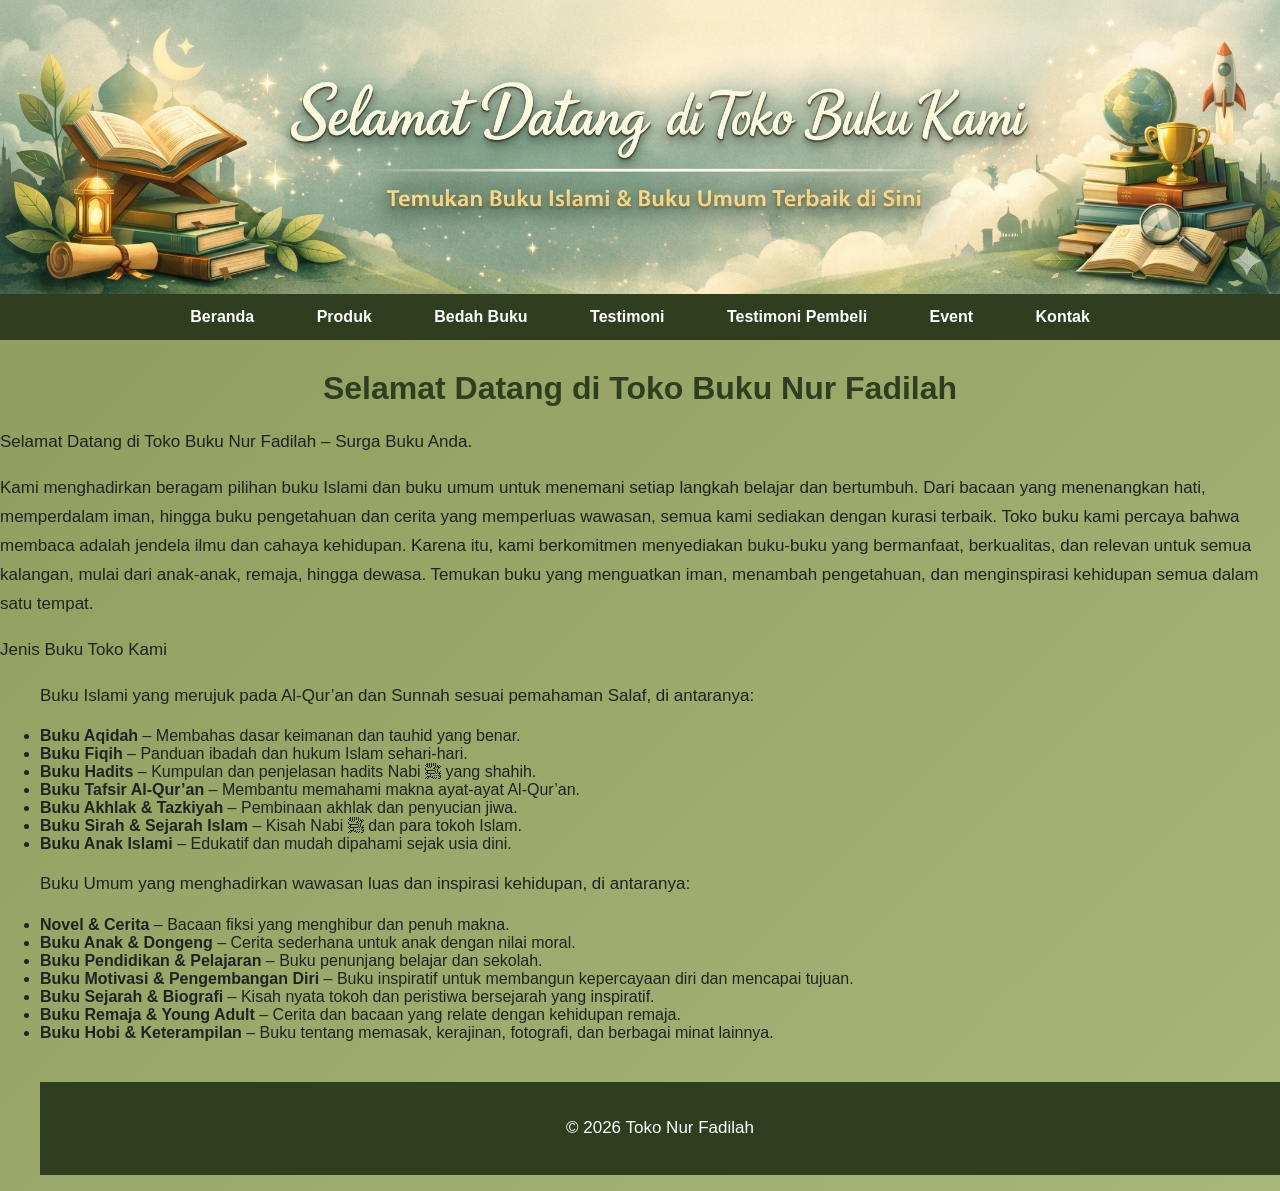
<file: index.html>
<!DOCTYPE html>
<html lang="id">
<head>
    <meta charset="UTF-8">
    <meta name="viewport" content="width=device-width, initial-scale=1.0">
    <title>Profil Usaha Buku</title>
    <link rel="stylesheet" href="style.css" />
</head>
<body>

<header>
        <img src="Gemini_Generated_Image_g6euj7g6euj7g6eu.png"  width="1312" height="300">
        
  <nav> <a href="index.html">Beranda</a>
    <a href="produk.html">Produk</a>
    <a href="bedah-buku.html">Bedah Buku</a>
    <a href="testimoni.html">Testimoni</a>
    <a href="tampil-testimoni.html">Testimoni Pembeli</a>
    <a href="event.html">Event</a>
    <a href="kontak.html">Kontak</a>
  </nav>
  </header>

  <h1> Selamat Datang di Toko Buku Nur Fadilah</h1>
  <p>Selamat Datang di Toko Buku Nur Fadilah – Surga Buku Anda.</p>
  <p>Kami menghadirkan beragam pilihan buku Islami dan buku umum untuk menemani setiap langkah belajar dan bertumbuh. Dari bacaan yang menenangkan hati, memperdalam iman, hingga buku pengetahuan dan cerita yang memperluas wawasan, semua kami sediakan dengan kurasi terbaik.
Toko buku kami percaya bahwa membaca adalah jendela ilmu dan cahaya kehidupan. Karena itu, kami berkomitmen menyediakan buku-buku yang bermanfaat, berkualitas, dan relevan untuk semua kalangan, mulai dari anak-anak, remaja, hingga dewasa.
Temukan buku yang menguatkan iman, menambah pengetahuan, dan menginspirasi kehidupan semua dalam satu tempat.</p>
  <p>Jenis Buku Toko Kami
<ul>
<p>Buku Islami yang merujuk pada Al-Qur’an dan Sunnah sesuai pemahaman Salaf, di antaranya:

<li><strong>Buku Aqidah</strong> – Membahas dasar keimanan dan tauhid yang benar.</li>
<li><strong>Buku Fiqih</strong> – Panduan ibadah dan hukum Islam sehari-hari.</li>
<li><strong>Buku Hadits</strong> – Kumpulan dan penjelasan hadits Nabi ﷺ yang shahih.</li>
<li><strong>Buku Tafsir Al-Qur’an</strong> – Membantu memahami makna ayat-ayat Al-Qur’an.</li>
<li><strong>Buku Akhlak & Tazkiyah</strong> – Pembinaan akhlak dan penyucian jiwa.</li>
<li><strong>Buku Sirah & Sejarah Islam</strong> – Kisah Nabi ﷺ dan para tokoh Islam.</li>
<li><strong>Buku Anak Islami</strong> – Edukatif dan mudah dipahami sejak usia dini.</p>

  <p>Buku Umum yang menghadirkan wawasan luas dan inspirasi kehidupan, di antaranya:

<li><strong>Novel & Cerita</strong> – Bacaan fiksi yang menghibur dan penuh makna.</li>
<li><strong>Buku Anak & Dongeng</strong> – Cerita sederhana untuk anak dengan nilai moral.</li>
<li><strong>Buku Pendidikan & Pelajaran</strong> – Buku penunjang belajar dan sekolah.</li>
<li><strong>Buku Motivasi & Pengembangan Diri</strong> – Buku inspiratif untuk membangun kepercayaan diri dan mencapai tujuan.</li>
<li><strong>Buku Sejarah & Biografi</strong> – Kisah nyata tokoh dan peristiwa bersejarah yang inspiratif.</li>
<li><strong>Buku Remaja & Young Adult</strong> – Cerita dan bacaan yang relate dengan kehidupan remaja.</li>
<li><strong>Buku Hobi & Keterampilan</strong> – Buku tentang memasak, kerajinan, fotografi, dan berbagai minat lainnya.</p>
  <footer>
<p>© 2026 Toko Nur Fadilah </p>
</footer>

 
  </body>
  </html>


</nav>
</file>
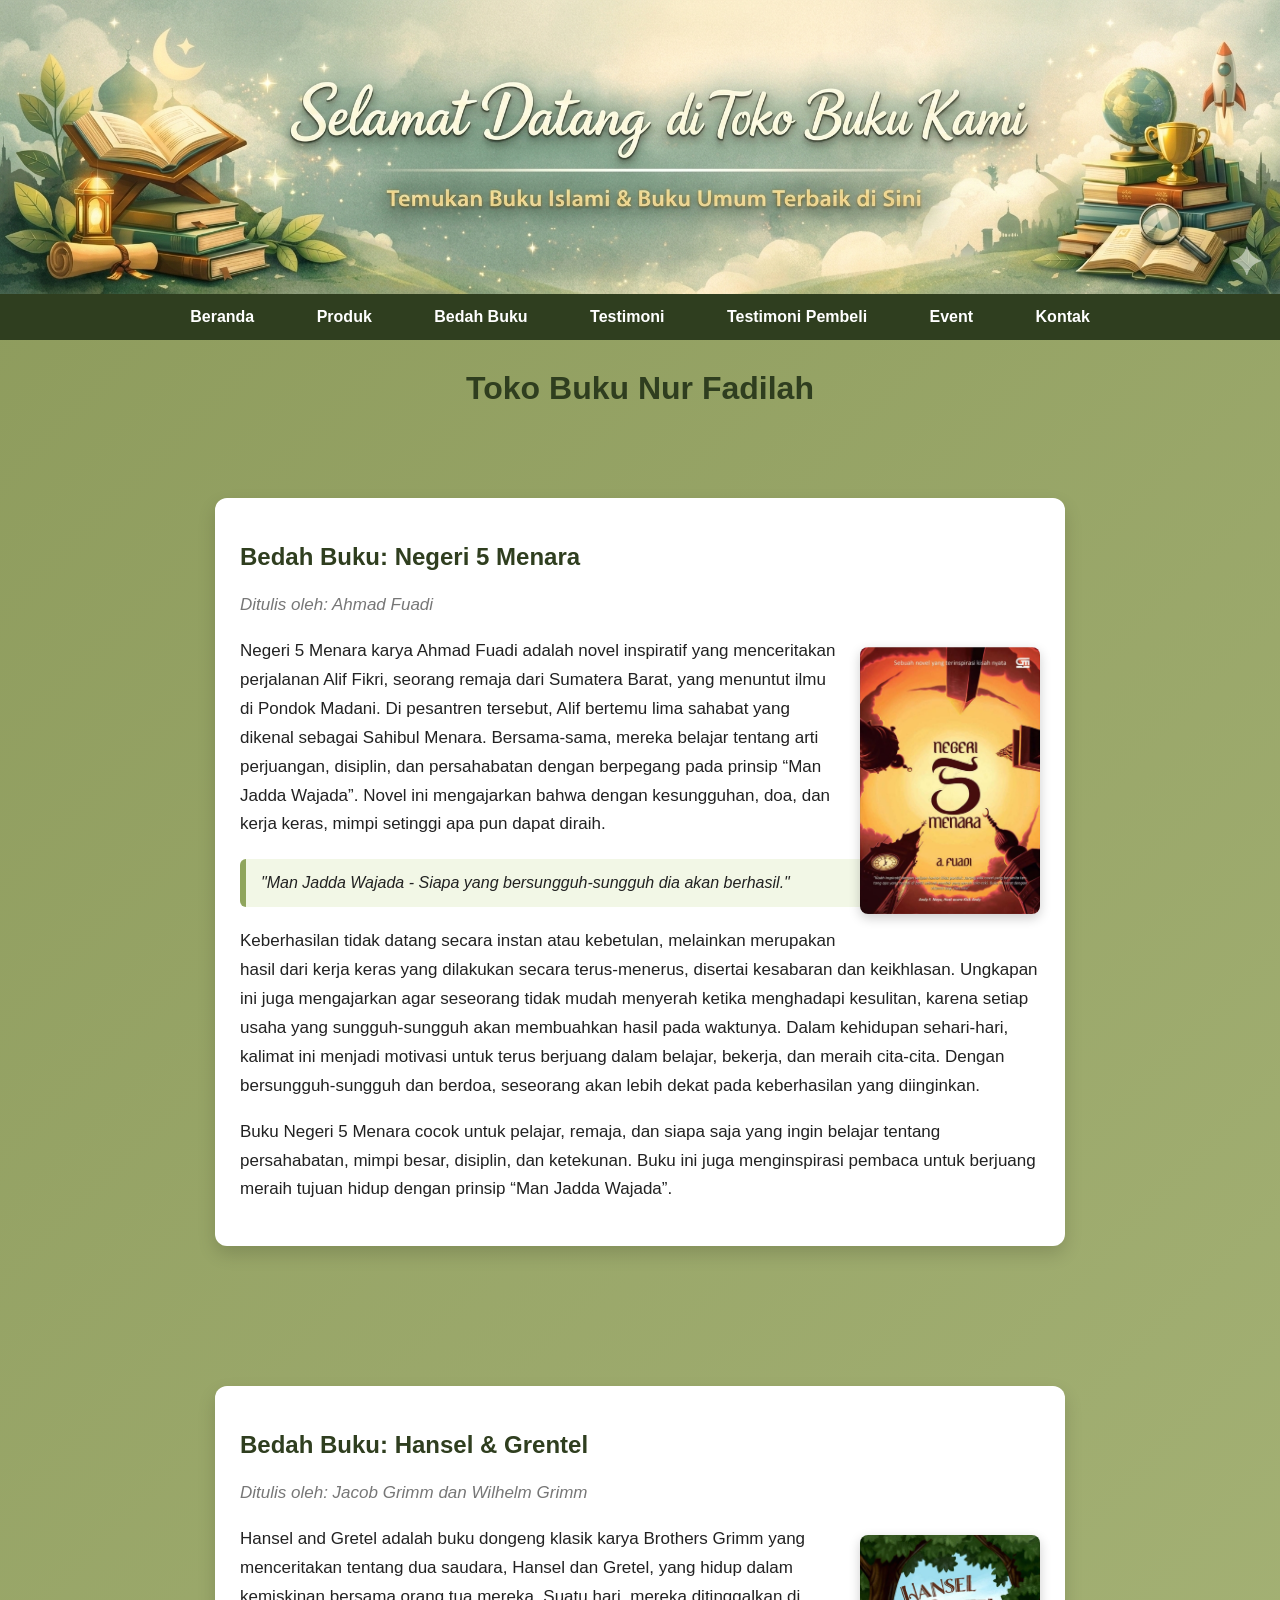
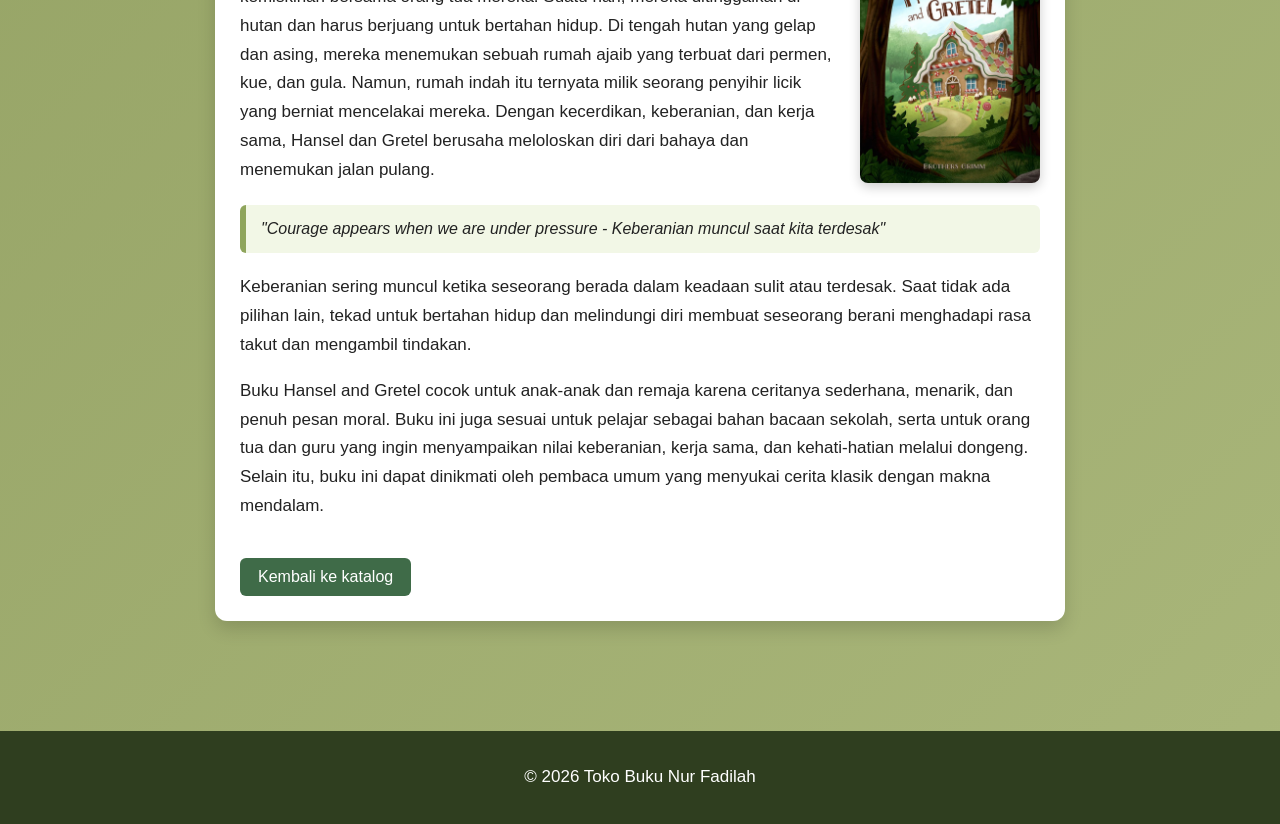
<file: bedah-buku.html>
<!DOCTYPE html>
<html lang="id">
<head>
    <meta charset="UTF-8">
    <meta name="viewport" content="width=device-width, initial-scale=1.0">
    <title>Profil Usaha Buku</title>
    <link rel="stylesheet" href="style.css" />
</head>
<body>
    
<header>
        <img src="Gemini_Generated_Image_g6euj7g6euj7g6eu.png" alt="header" width="1312" height="300">
        
  <nav> <a href="index.html">Beranda</a>
    <a href="produk.html">Produk</a>
    <a href="bedah-buku.html">Bedah Buku</a>
    <a href="testimoni.html">Testimoni</a>
    <a href="tampil-testimoni.html">Testimoni Pembeli</a>
    <a href="event.html">Event</a>
    <a href="kontak.html">Kontak</a>
  </nav>
  </header>
<h1>Toko Buku Nur Fadilah</h1>
<section class="daftar-produk">
<main class="artikel">
<h2>Bedah Buku: Negeri 5 Menara</h2>
<p class="penulis">Ditulis oleh: Ahmad Fuadi</p>  

<img src="buku negeri 5 menara.jpg" alt="Smapul Negeri 5 Menara" class="sampul">

<p>
    Negeri 5 Menara karya Ahmad Fuadi adalah novel inspiratif yang menceritakan perjalanan Alif Fikri, seorang remaja dari Sumatera Barat, yang menuntut ilmu di Pondok Madani. Di pesantren tersebut, Alif bertemu lima sahabat yang dikenal sebagai Sahibul Menara. Bersama-sama, mereka belajar tentang arti perjuangan, disiplin, dan persahabatan dengan berpegang pada prinsip “Man Jadda Wajada”. Novel ini mengajarkan bahwa dengan kesungguhan, doa, dan kerja keras, mimpi setinggi apa pun dapat diraih.
</p>

<blockquote>
    "Man Jadda Wajada - Siapa yang bersungguh-sungguh dia akan berhasil."
</blockquote>

<p>
    Keberhasilan tidak datang secara instan atau kebetulan, melainkan merupakan hasil dari kerja keras yang dilakukan secara terus-menerus, disertai kesabaran dan keikhlasan. Ungkapan ini juga mengajarkan agar seseorang tidak mudah menyerah ketika menghadapi kesulitan, karena setiap usaha yang sungguh-sungguh akan membuahkan hasil pada waktunya.

Dalam kehidupan sehari-hari, kalimat ini menjadi motivasi untuk terus berjuang dalam belajar, bekerja, dan meraih cita-cita. Dengan bersungguh-sungguh dan berdoa, seseorang akan lebih dekat pada keberhasilan yang diinginkan.
</p>

<p>
    Buku Negeri 5 Menara cocok untuk pelajar, remaja, dan siapa saja yang ingin belajar tentang persahabatan, mimpi besar, disiplin, dan ketekunan. Buku ini juga menginspirasi pembaca untuk berjuang meraih tujuan hidup dengan prinsip “Man Jadda Wajada”.
</p>
</main>
</section>
<section class="daftar-produk">
<main class="artikel">
<h2>Bedah Buku: Hansel & Grentel</h2>
<p class="penulis">Ditulis oleh: Jacob Grimm dan Wilhelm Grimm</p>  

<img src="Digital illustration_ children’s book cover.jpg" alt="Smapul Digital illustration_ children’s book cover" class="sampul">

<p>
    Hansel and Gretel adalah buku dongeng klasik karya Brothers Grimm yang menceritakan tentang dua saudara, Hansel dan Gretel, yang hidup dalam kemiskinan bersama orang tua mereka. Suatu hari, mereka ditinggalkan di hutan dan harus berjuang untuk bertahan hidup.
Di tengah hutan yang gelap dan asing, mereka menemukan sebuah rumah ajaib yang terbuat dari permen, kue, dan gula. Namun, rumah indah itu ternyata milik seorang penyihir licik yang berniat mencelakai mereka. Dengan kecerdikan, keberanian, dan kerja sama, Hansel dan Gretel berusaha meloloskan diri dari bahaya dan menemukan jalan pulang.
</p>

<blockquote>
    "Courage appears when we are under pressure - Keberanian muncul saat kita terdesak"
</blockquote>

<p>
   Keberanian sering muncul ketika seseorang berada dalam keadaan sulit atau terdesak. Saat tidak ada pilihan lain, tekad untuk bertahan hidup dan melindungi diri membuat seseorang berani menghadapi rasa takut dan mengambil tindakan.
</p>

<p>
    Buku Hansel and Gretel cocok untuk anak-anak dan remaja karena ceritanya sederhana, menarik, dan penuh pesan moral. Buku ini juga sesuai untuk pelajar sebagai bahan bacaan sekolah, serta untuk orang tua dan guru yang ingin menyampaikan nilai keberanian, kerja sama, dan kehati-hatian melalui dongeng. Selain itu, buku ini dapat dinikmati oleh pembaca umum yang menyukai cerita klasik dengan makna mendalam.
</p>
<a href="produk.html" class="btn-kembali"> Kembali ke katalog</a>
</main>
</section>
<footer>
    <p>&copy; 2026 Toko Buku Nur Fadilah</p>
</footer>
</body>
</html>
</file>
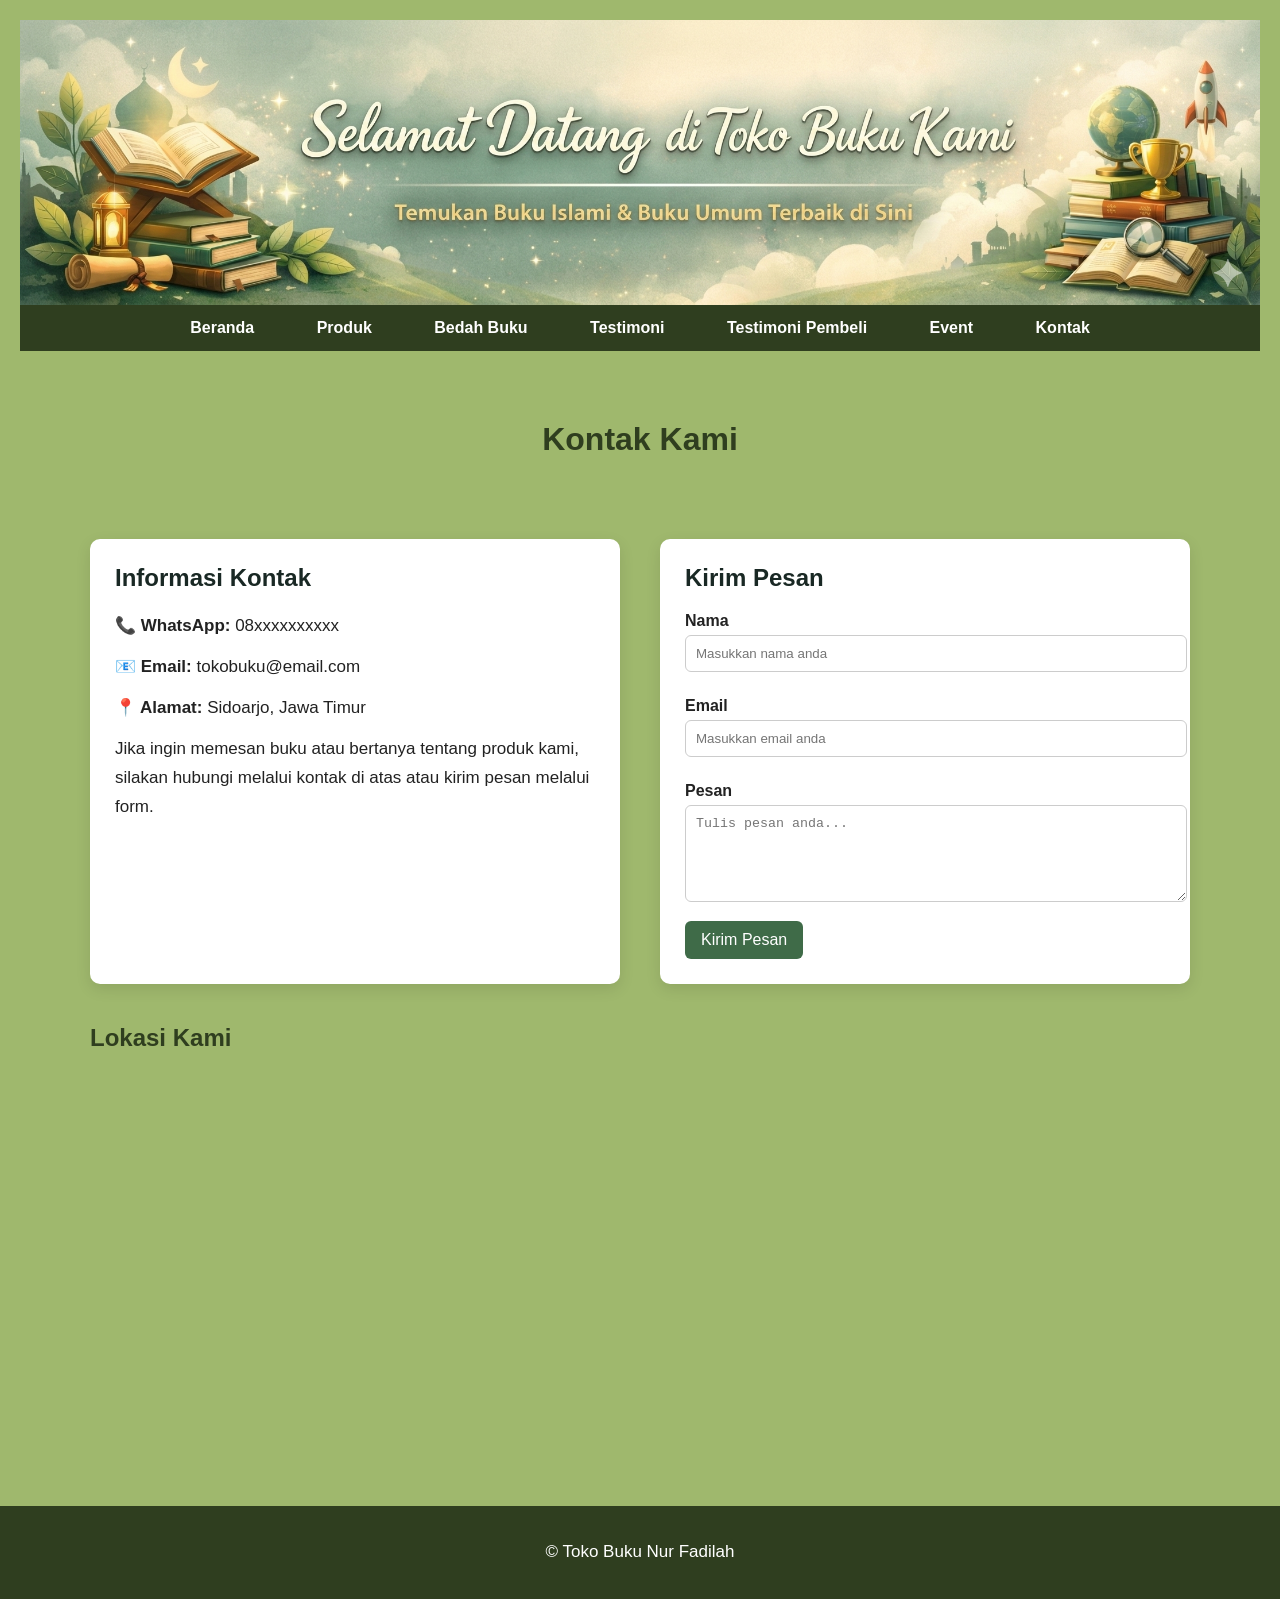
<file: kontak.html>
<!DOCTYPE html>
<html lang="id">
<head>
    <meta charset="UTF-8">
    <meta name="viewport" content="width=device-width, initial-scale=1.0">
    <title>Profil Usaha Buku</title>
    <link rel="stylesheet" href="style.css" />
</head>
<body>

<header>
        <img src="Gemini_Generated_Image_g6euj7g6euj7g6eu.png" alt="header" width="1312" height="300">
        
  <nav> <a href="index.html">Beranda</a>
    <a href="produk.html">Produk</a>
    <a href="bedah-buku.html">Bedah Buku</a>
    <a href="testimoni.html">Testimoni</a>
    <a href="tampil-testimoni.html">Testimoni Pembeli</a>
    <a href="event.html">Event</a>
    <a href="kontak.html">Kontak</a>
  </nav>
  </header>
  

<link rel="stylesheet" href="style.css">

<style>
body{
    font-family: Arial, sans-serif;
    margin:0;
    background:#9fb86d;
}

header{
    background:#9fb86d;
    color:rgb(59, 86, 69);
    padding:20px;
    text-align:center;
}

nav a{
    color:white;
    text-decoration:none;
    margin:0 15px;
    font-weight:bold;
}

nav a:hover{
    text-decoration:underline;
}

.container{
    width:90%;
    max-width:1100px;
    margin:auto;
    padding:40px 0;
}

.contact-grid{
    display:grid;
    grid-template-columns:1fr 1fr;
    gap:40px;
}

.card{
    background:white;
    padding:25px;
    border-radius:10px;
    box-shadow:0 5px 15px rgba(0,0,0,0.1);
}

.card h2{
    margin-top:0;
    color:#192824;
}

.contact-info p{
    margin:12px 0;
}

.contact-info span{
    font-weight:bold;
}

form input, form textarea{
    width:100%;
    padding:10px;
    margin-top:5px;
    margin-bottom:15px;
    border:1px solid #ccc;
    border-radius:6px;
}

button{
    background:#27ae60;
    color:white;
    border:none;
    padding:12px 20px;
    border-radius:6px;
    cursor:pointer;
    font-size:16px;
}

button:hover{
    background:#219150;
}

.map{
    margin-top:40px;
}

iframe{
    width:100%;
    border:none;
    border-radius:10px;
}

footer{
background:#2f3e1f;
    color:white;
    text-align:center;
    padding:15px;
    margin-top:40px;
}

@media (max-width:768px){
.contact-grid{
    grid-template-columns:1fr;
}
}
</style>
</head>

<body>

<header>
<h1>Kontak Kami</h1>

</header>

<div class="container">

<div class="contact-grid">

<div class="card contact-info">
<h2>Informasi Kontak</h2>

<p><span>📞 WhatsApp:</span> 08xxxxxxxxxx</p>
<p><span>📧 Email:</span> tokobuku@email.com</p>
<p><span>📍 Alamat:</span> Sidoarjo, Jawa Timur</p>

<p>
Jika ingin memesan buku atau bertanya tentang produk kami, silakan hubungi melalui kontak di atas atau kirim pesan melalui form.
</p>

</div>

<div class="card">
<h2>Kirim Pesan</h2>

<form>
<label>Nama</label>
<input type="text" placeholder="Masukkan nama anda" required>

<label>Email</label>
<input type="email" placeholder="Masukkan email anda" required>

<label>Pesan</label>
<textarea rows="5" placeholder="Tulis pesan anda..." required></textarea>

<button type="submit">Kirim Pesan</button>
</form>

</div>

</div>

<div class="map">
<h2>Lokasi Kami</h2>

<iframe 
src="https://www.google.com/maps?q=Sidoarjo&output=embed"
height="350">
</iframe>

</div>

</div>

</body>
</html>
<footer>
        <p> &copy; Toko Buku Nur Fadilah</p>
    </footer>
  </body>
  </html>
</file>
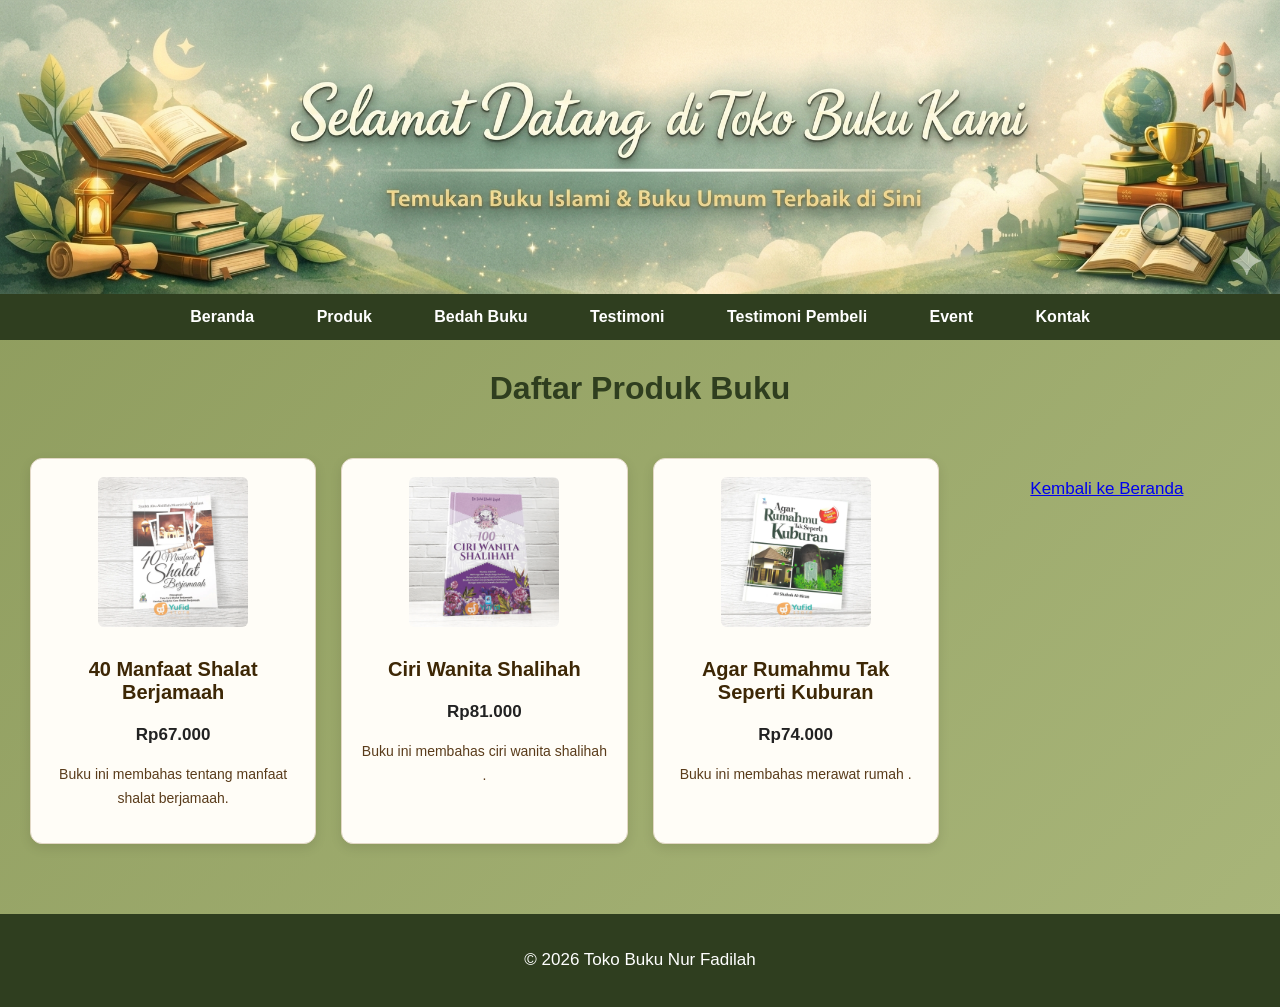
<file: produk.html>
<!DOCTYPE html>
<html lang="id">
<head>
    <meta charset="UTF-8">
    <meta name="viewport" content="width=device-width, initial-scale=1.0">
    <title>Profil Usaha Buku</title>
    <link rel="stylesheet" href="style.css" />
</head>

<body>

  <header>
        <img src="Gemini_Generated_Image_g6euj7g6euj7g6eu.png" alt="header" width="1312" height="300">
      
  <nav> <a href="index.html">Beranda</a>
    <a href="produk.html">Produk</a>
    <a href="bedah-buku.html">Bedah Buku</a>
    <a href="testimoni.html">Testimoni</a>
    <a href="tampil-testimoni.html">Testimoni Pembeli</a>
    <a href="event.html">Event</a>
    <a href="kontak.html">Kontak</a>
  </nav>
  </header>
  
<h1>Daftar Produk Buku</h1>
<section class="daftar-produk"> <!-- Produk-produk akan ditambahkan disini -->

<div class="produk">
    <img src="Manfaat Shalat Berjamaah.png" alt="Manfaat Shalat Berjamaah" />
    <h2>40 Manfaat Shalat Berjamaah</h2>
    <p class="harga">Rp67.000</p>
    <p class="deskripsi">Buku ini membahas tentang manfaat shalat berjamaah.</p>
  </div>
  <div class="produk">
    <img src="Ciri Wanita Shalihah.png" alt="Ciri Wanita Shalihah" />
    <h2>Ciri Wanita Shalihah</h2>
    <p class="harga">Rp81.000</p>
    <p class="deskripsi">Buku ini membahas ciri wanita shalihah .</p>
    </div>
    <div class="produk">
    <img src="BukuAgarRumahmuTakSepertiKuburanPenerbitZam-ZamPublishing_1024x1024@2x.webp" alt="Agar Rumahmu Tak Seperti Kuburan" />
    <h2>Agar Rumahmu Tak Seperti Kuburan</h2>
    <p class="harga">Rp74.000</p>
    <p class="deskripsi">Buku ini membahas merawat rumah .</p>
</div>
 <p style="text-align:center;">
    <a href="index.html">Kembali ke Beranda</a></p>
  </section>
  <footer>
    <p>&copy; 2026 Toko Buku Nur Fadilah</p>

</footer>
</file>
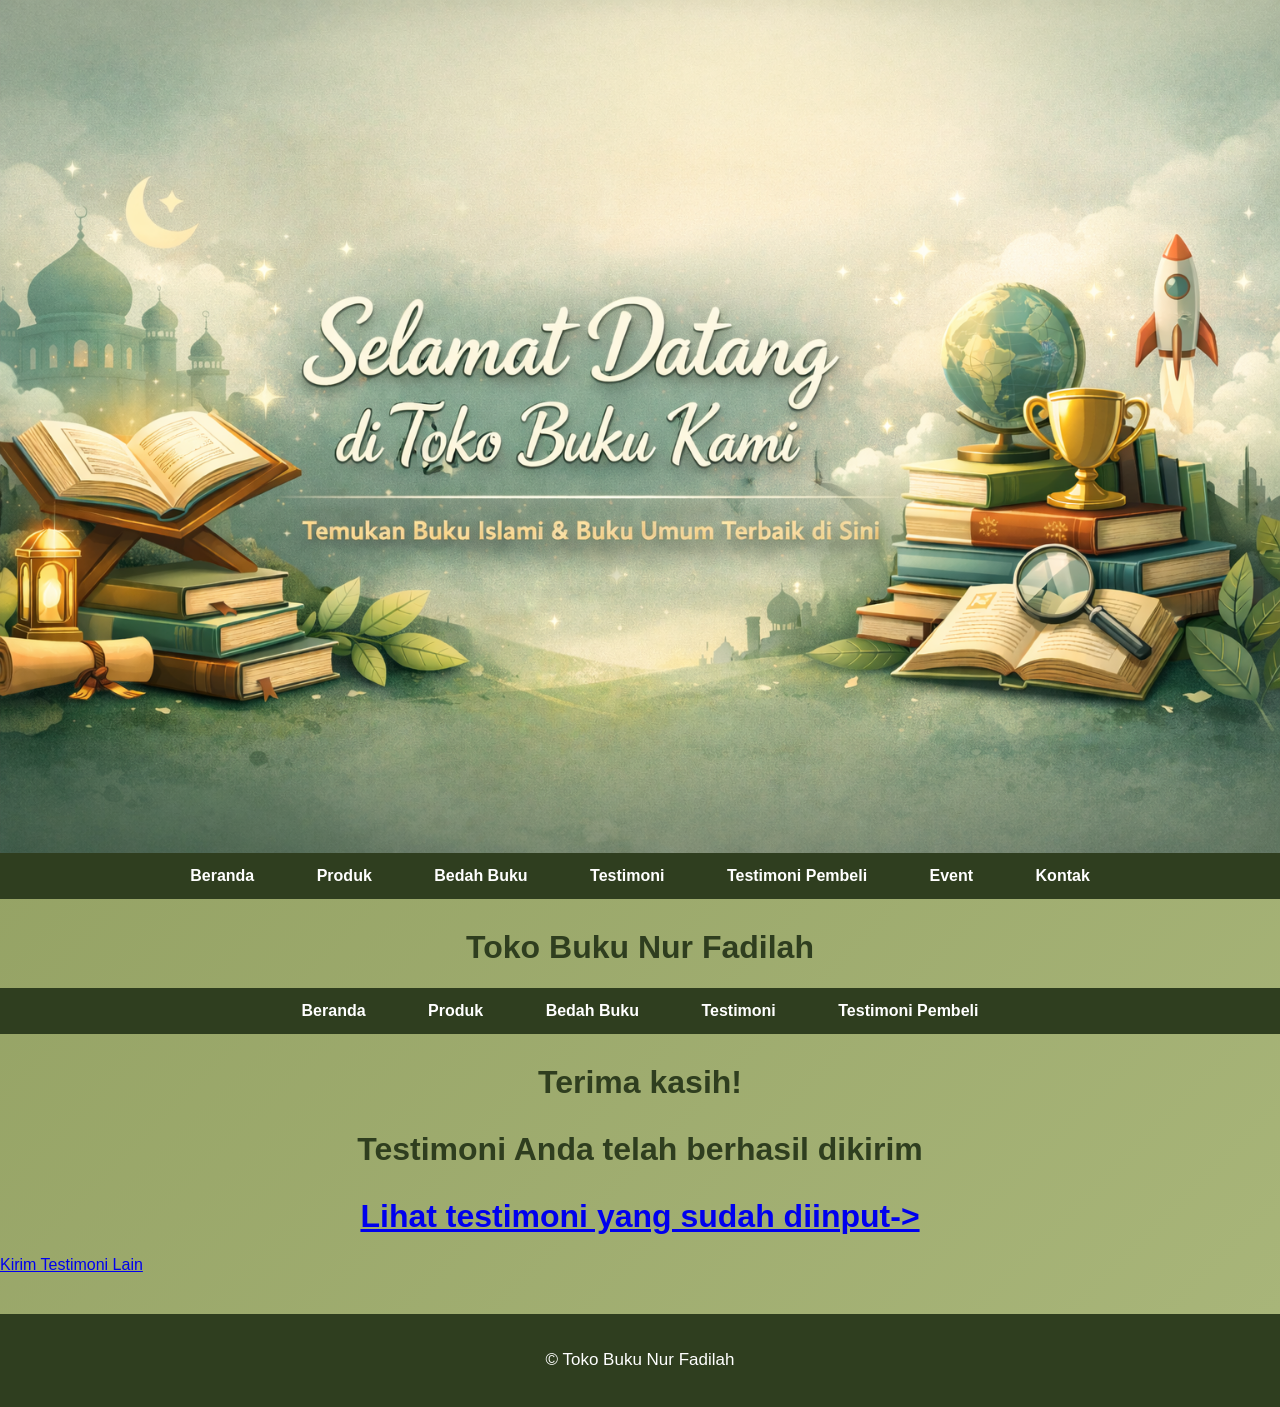
<file: proses-testimoni.html>
<!DOCTYPE html>
<html lang="id">
<head>
    <meta charset="UTF-8">
    <meta name="viewport" content="width=device-width, initial-scale=1.0">
    <title>Profil Usaha Buku</title>
    <link rel="stylesheet" href="style.css" />
</head>
<body>
    <header>
        <img src="ChatGPT Image Feb 2, 2026, 08_43_37 AM.png" alt="header" width="1312" height="300">

  <nav> <a href="index.html">Beranda</a>
    <a href="produk.html">Produk</a>
    <a href="bedah-buku.html">Bedah Buku</a>
    <a href="testimoni.html">Testimoni</a>
    <a href="tampil-testimoni.html">Testimoni Pembeli</a>
    <a href="event.html">Event</a>
    <a href="kontak.html">Kontak</a>
  </nav>
  </header>

  <html lang="id">
  <head>
    <meta charset="UTF-8">
    <meta name="viewport" content="width=device-width,initial-scale=1.0">
    <title>Semua Testimoni = Toko Buku Nur Fadilah</title>
    <link rel="stylesheet" href="style.css">
  </head>
  <body>
    <header>
        <h1>Toko Buku Nur Fadilah</h1>
        <nav> <a href="index.html">Beranda</a>
    <a href="produk.html">Produk</a>
    <a href="bedah-buku.html">Bedah Buku</a>
    <a href="testimoni.html">Testimoni</a>
    <a href="tampil-testimoni.html">Testimoni Pembeli</a>
  </nav>
    </header>
    <main class="konfirmasi">
        <h1>Terima kasih!</h1>
        <h1>Testimoni Anda telah berhasil dikirim</h1>
        <h1><a href="tampil-testimoni.html">Lihat testimoni yang sudah diinput-> </a></h1>
        <section class="testimoni-terkirim"></section>
        <a href="testimoni.html">Kirim Testimoni Lain </a>
    </main>
    <footer>
        <p> &copy; Toko Buku Nur Fadilah</p>
    </footer>
  </body>
  </html>
</file>
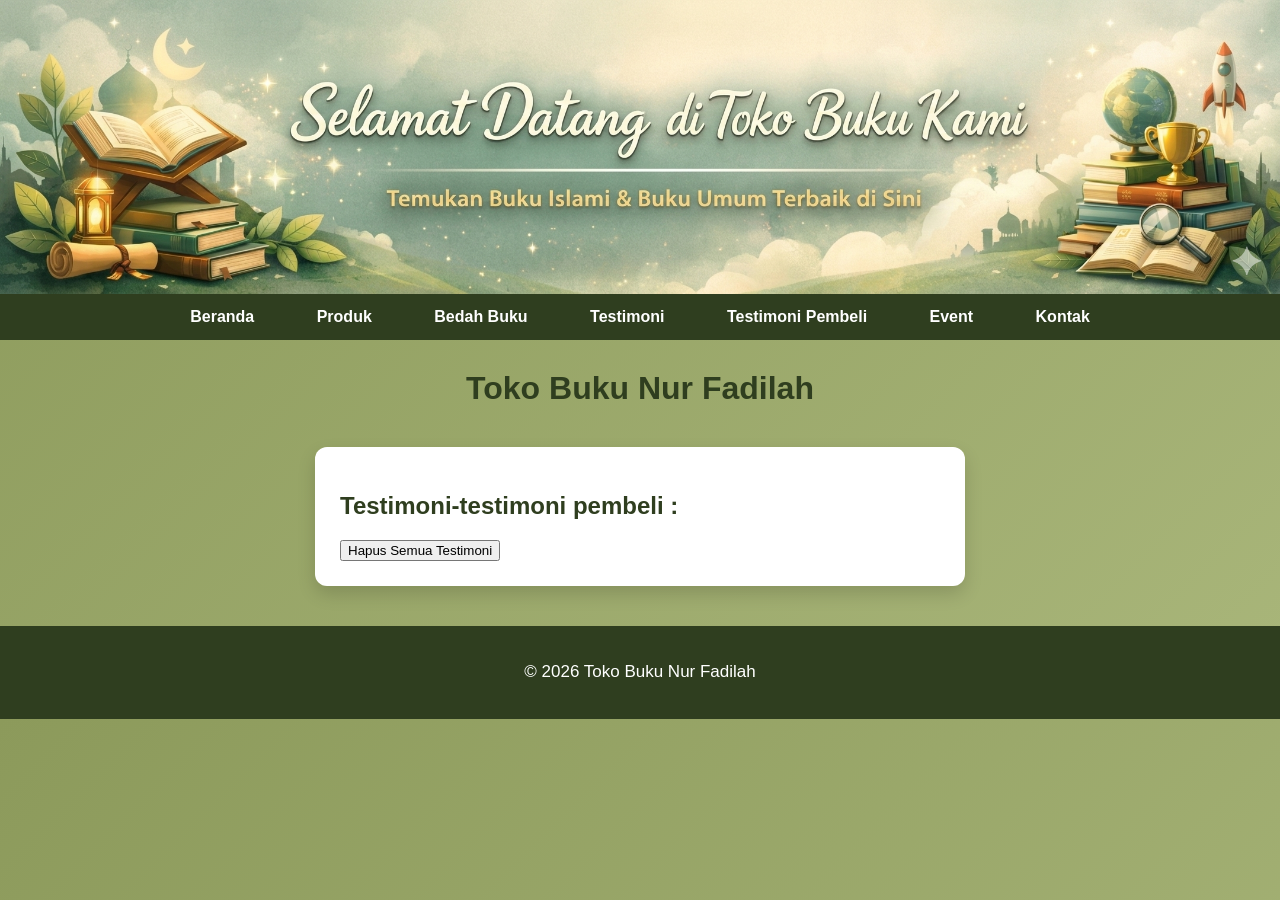
<file: tampil-testimoni.html>
<!DOCTYPE html>
<html lang="id">
<head>
    <meta charset="UTF-8">
    <meta name="viewport" content="width=device-width, initial-scale=1.0">
    <title>Formulir Testimoni - Toko Buku Nur Fadilah</title>
    <link rel="stylesheet" href="style.css" />
</head>
<body>
    <header>
        <img src="Gemini_Generated_Image_g6euj7g6euj7g6eu.png" alt="header" width="1312" height="300">
        
    

  <nav> <a href="index.html">Beranda</a>
    <a href="produk.html">Produk</a>
    <a href="bedah-buku.html">Bedah Buku</a>
    <a href="testimoni.html">Testimoni</a>
    <a href="tampil-testimoni.html">Testimoni Pembeli</a>
    <a href="event.html">Event</a>
    <a href="kontak.html">Kontak</a>
  </nav>
  <h1> Toko Buku Nur Fadilah</h1>
  </header>
  <main class="formulir">
    <h2>Testimoni-testimoni pembeli :</h2>
    <div id="daftarTestimoni"></div>
    <button id="hapusSemua">Hapus Semua Testimoni</button>
    </div>
    <section>
        <div id="daftarTestimoni"></div>
    </section>
  </main>
  <footer>
    <p>&copy; 2026 Toko Buku Nur Fadilah</p>
  </footer>

  <script>
    const container =
    document.getElementById('daftarTestimoni');
    const testimoniList =
    JSON.parse(localStorage.getItem('testimoniList')) || [];
    if (testimoniList.lenght === 0) {
        container.innerHTML = "<p>Belum ada testimoni.<p/>";
    } else {
        testimoniList.forEach((t,i) => {
            const el =  document.createElement('div');
            el.className = 'testimoni-box';
            el.innerHTML = `
            <p><strong>Nama:</strong> ${t.nama}</p>
            <p><strong>Asal Sekolah/Instansi/Komunitas:</strong> ${t.asal}</p>
            <p><strong>Email:</strong> ${t.email}</p>
            <p><strong>Judul Buku:</strong> ${t.judul}</p>
            <p><strong>Rating Anda:</strong> ${t.email}</p>
            <p><strong>Testimoni Anda:</strong> ${t.testimoni}</p>
            <p><strong>Pesan:</strong> ${t.pesan}</p>`;
            container.appendChild(el);
        });
    }
    document.getElementById("hapusSemua").addEventListener("click", function() {
        const konfirmasi = confirm("Apakah Anda yakin ingin menghapus semua testimoni?");
        if (konfirmasi) {
            localStorage.removeItem("testimoniList");
            location.reload();
        }
    });
  </script>
  </body>
  </html>
</file>
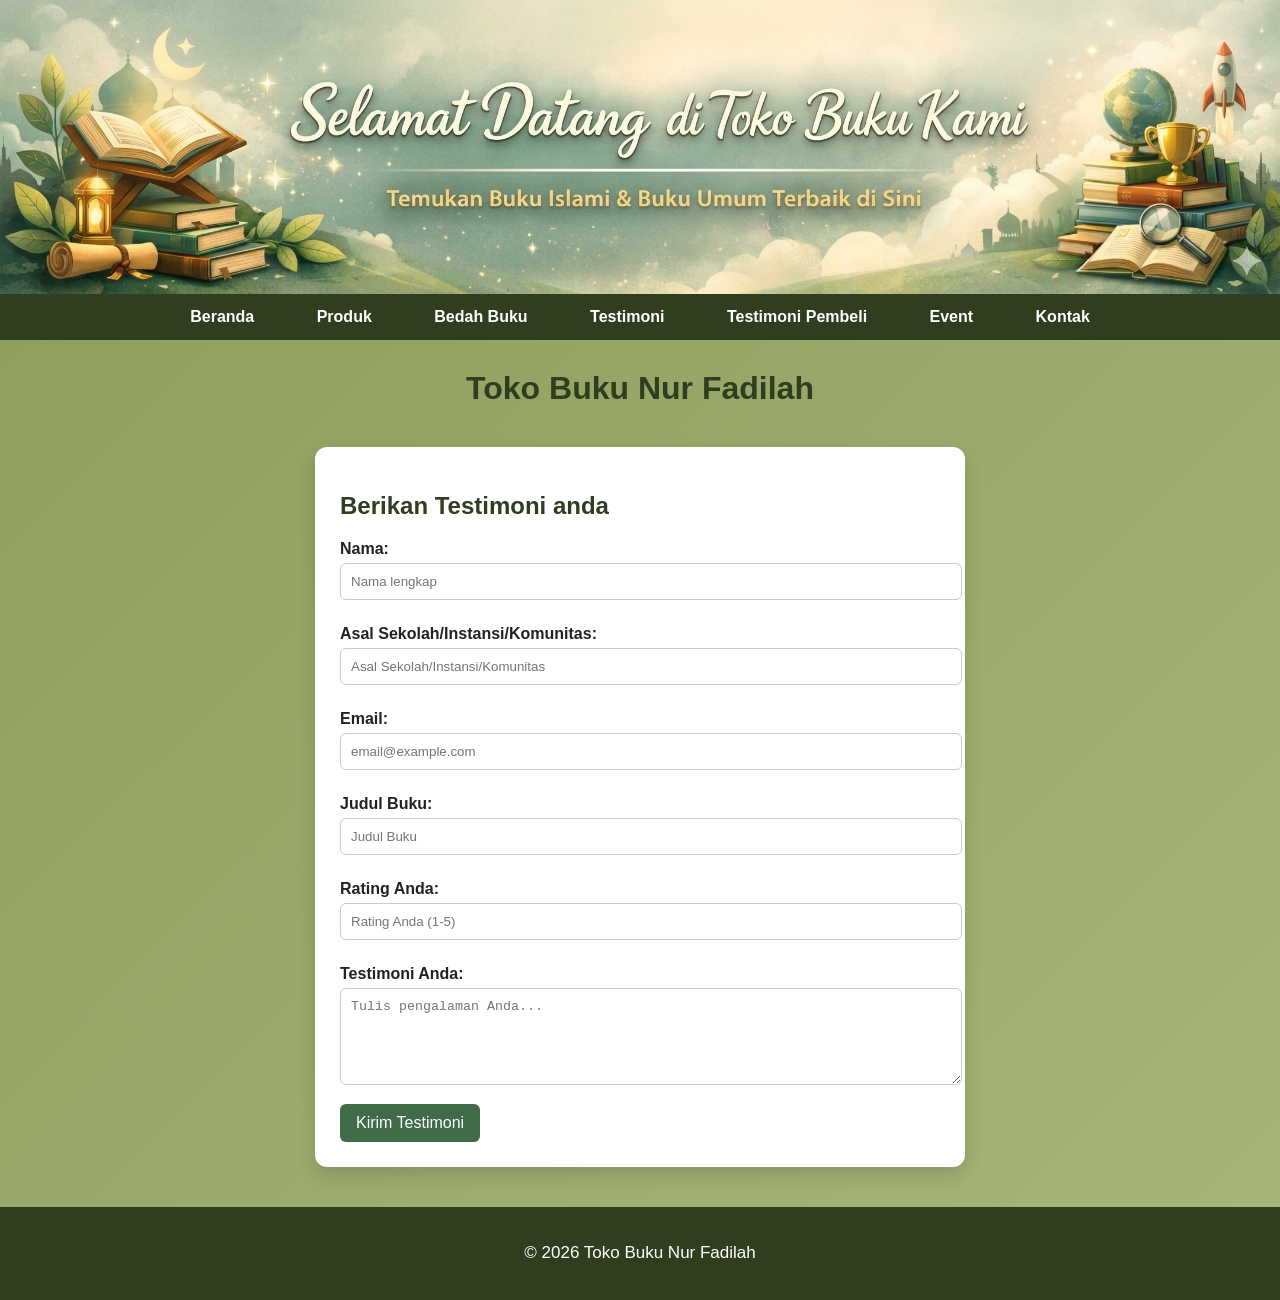
<file: testimoni.html>
<!DOCTYPE html>
<html lang="id">
<head>
    <meta charset="UTF-8">
    <meta name="viewport" content="width=device-width, initial-scale=1.0">
    <title>Profil Usaha Buku</title>
    <link rel="stylesheet" href="style.css" />
</head>
<body>
    <header>
        <img src="Gemini_Generated_Image_g6euj7g6euj7g6eu.png" alt="header" width="1312" height="300">
    </header>

    <nav>
        <a href="index.html">Beranda</a>
        <a href="produk.html">Produk</a>
        <a href="bedah-buku.html">Bedah Buku</a>
        <a href="testimoni.html">Testimoni</a>
        <a href="tampil-testimoni.html">Testimoni Pembeli</a>
        <a href="event.html">Event</a>
    <a href="kontak.html">Kontak</a>
    </nav>

    <h1>Toko Buku Nur Fadilah</h1>

    <main class="formulir">
        <h2>Berikan Testimoni anda</h2>
        <form id="formTestimoni">

            <label for="nama">Nama:</label>
            <input type="text" id="nama" name="nama" required placeholder="Nama lengkap">

            <label for="asal">Asal Sekolah/Instansi/Komunitas:</label>
            <input type="text" id="asal" name="asal" required placeholder="Asal Sekolah/Instansi/Komunitas">

            <label for="email">Email:</label>
            <input type="email" id="email" name="email" required placeholder="email@example.com">

            <label for="judul">Judul Buku:</label>
            <input type="text" id="judul" name="judul" required placeholder="Judul Buku">

            <label for="rating">Rating Anda:</label>
            <input type="number" id="rating" name="rating" required placeholder="Rating Anda (1-5)">

            <label for="pesan">Testimoni Anda:</label>
            <textarea id="pesan" name="pesan" required placeholder="Tulis pengalaman Anda..." rows="5"></textarea>

            <button type="submit">Kirim Testimoni</button>

        </form>
    </main>

    <footer>
        <p>&copy; 2026 Toko Buku Nur Fadilah</p>
    </footer>

<script>
document.getElementById('formTestimoni').addEventListener('submit', function(e) {
    e.preventDefault();

    const nama = document.getElementById('nama').value;
    const asal = document.getElementById('asal').value;
    const email = document.getElementById('email').value;
    const judul = document.getElementById('judul').value;
    const rating = document.getElementById('rating').value;
    const pesan = document.getElementById('pesan').value;

    const dataBaru = {
        nama,
        asal,
        email,
        judul,
        rating,
        pesan
    };

    const testimoniList =
    JSON.parse(localStorage.getItem('testimoniList')) || [];

    testimoniList.push(dataBaru);

    localStorage.setItem(
        'testimoniList',
        JSON.stringify(testimoniList)
    );

    window.location.href = 'proses-testimoni.html';
});
</script>

</body>

</html>
</file>
<file: style.css>
body{
    margin:0;
    font-family: 'Segoe UI', Arial, sans-serif;
    background: linear-gradient(135deg,#8c9a5b,#a9b67a);
    color:#222;
}

/* ===== HEADER ===== */

header img{
    width:100%;
    height:auto;
    display:block;
}

/* ===== NAVBAR ===== */

nav{
    background:#2f3e1f;
    text-align:center;
    padding:14px;
}

nav a{
    color:white;
    text-decoration:none;
    margin:0 15px;
    font-weight:bold;
    padding:8px 14px;
    border-radius:6px;
    transition:0.3s;
}

nav a:hover{
    background:#9fb86d;
    color:#1b1b1b;
}

/* ===== JUDUL ===== */

h1{
    text-align:center;
    margin-top:30px;
    color:#2f3e1f;
}

h2{
    color:#2f3e1f;
}

/* ===== PARAGRAF ===== */

p{
    font-size:17px;
    line-height:1.7;
}

/* ===== ARTIKEL BEDAH BUKU ===== */

.artikel{
    max-width:800px;
    margin:40px auto;
    padding:25px;
    background:white;
    border-radius:12px;
    box-shadow:0 8px 18px rgba(0,0,0,0.15);
}

.artikel .penulis{
    color:#777;
    font-style:italic;
}

.artikel .sampul{
    width:180px;
    float:right;
    margin:10px 0 20px 20px;
    border-radius:8px;
    box-shadow:0 4px 12px rgba(0,0,0,0.2);
}

/* ===== QUOTE ===== */

blockquote{
    background:#f2f7e6;
    border-left:6px solid #8fa55c;
    padding:15px;
    border-radius:6px;
    font-style:italic;
    margin:20px 0;
}

/* ===== GRID PRODUK ===== */

.daftar-produk{
    display:grid;
    grid-template-columns: repeat(auto-fit,minmax(250px,1fr));
    gap:25px;
    padding:30px;
}

/* ===== CARD PRODUK ===== */

.produk{
background:#fffdf7;
border:1px solid #e2d8c5;
padding:18px;
border-radius:12px;
text-align:center;
box-shadow:0 4px 12px rgba(0,0,0,0.1);
transition:0.3s;
}

.produk:hover{
transform:translateY(-6px);
box-shadow:0 10px 20px rgba(0,0,0,0.2);
}

.produk img{
width:150px;
height:auto;
border-radius:6px;
margin-bottom:10px;
}

.produk h2{
font-size:20px;
color:#3d2705;
}

.harga{
font-weight:bold;
color:#222;
margin:8px 0;
}

.deskripsi{
font-size:14px;
color:#5a3c1b;
}

/* ===== BUTTON ===== */

.btn-kembali{
display:inline-block;
margin-top:20px;
padding:10px 18px;
background:#3f6b48;
color:white;
text-decoration:none;
border-radius:6px;
transition:0.3s;
}

.btn-kembali:hover{
background:#2e4e35;
}

/* ===== FORM ===== */

.formulir{
max-width:600px;
margin:40px auto;
padding:25px;
background:white;
border-radius:12px;
box-shadow:0 8px 18px rgba(0,0,0,0.15);
}

form label{
display:block;
margin-top:10px;
font-weight:bold;
}

form input,
form textarea,
form select{
width:100%;
padding:10px;
margin-top:5px;
margin-bottom:15px;
border-radius:6px;
border:1px solid #ccc;
}

form button{
background:#3f6b48;
color:white;
padding:10px 16px;
border:none;
border-radius:6px;
cursor:pointer;
font-size:16px;
transition:0.3s;
}

form button:hover{
background:#2e4e35;
}

/* ===== TESTIMONI ===== */

.testimoni-box{
background:white;
padding:15px;
margin:15px 0;
border-left:6px solid #8fa55c;
border-radius:6px;
box-shadow:0 3px 10px rgba(0,0,0,0.1);
}

/* ===== EVENT CARD ===== */

.event-grid{
display:grid;
grid-template-columns:repeat(auto-fit,minmax(250px,1fr));
gap:25px;
padding:30px;
}

.event-card{
background:white;
border-radius:10px;
overflow:hidden;
box-shadow:0 5px 15px rgba(0,0,0,0.1);
transition:0.3s;
}

.event-card:hover{
transform:translateY(-5px);
}

.event-card img{
width:100%;
height:180px;
object-fit:cover;
}

.event-content{
padding:15px;
}

.event-date{
color:#3f6b48;
font-weight:bold;
}

/* ===== KONTAK CARD ===== */

.card{
background:white;
padding:25px;
border-radius:10px;
box-shadow:0 5px 15px rgba(0,0,0,0.1);
}

/* ===== FOOTER ===== */

footer{
background:#2f3e1f;
color:white;
text-align:center;
padding:15px;
margin-top:40px;
}
</file>
